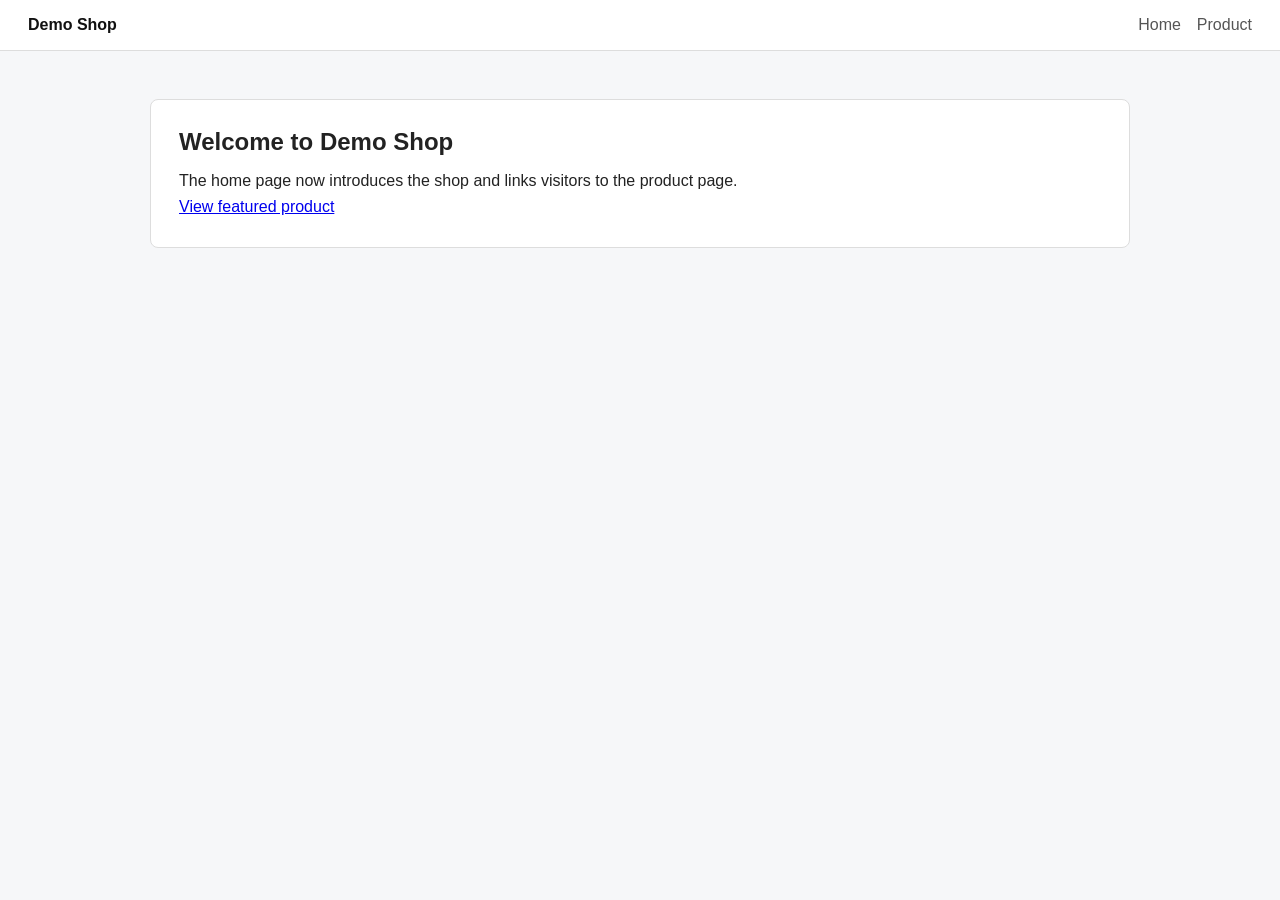
<file: index.html>
<!DOCTYPE html>
<html lang="en">
  <head>
    <meta charset="utf-8" />
    <meta name="viewport" content="width=device-width, initial-scale=1" />
    <title>Demo Shop | Home</title>
    <link rel="stylesheet" href="styles.css" />
  </head>
  <body>
    <header class="site-header">
      <a class="brand" href="index.html">Demo Shop</a>
      <nav>
        <a href="index.html">Home</a>
        <a href="product.html">Product</a>
      </nav>
    </header>

    <main class="page">
      <section class="intro">
        <h1>Welcome to Demo Shop</h1>
        <p>
          The home page now introduces the shop and links visitors to the
          product page.
        </p>
        <p><a href="product.html">View featured product</a></p>
      </section>
    </main>
  </body>
</html>
</file>
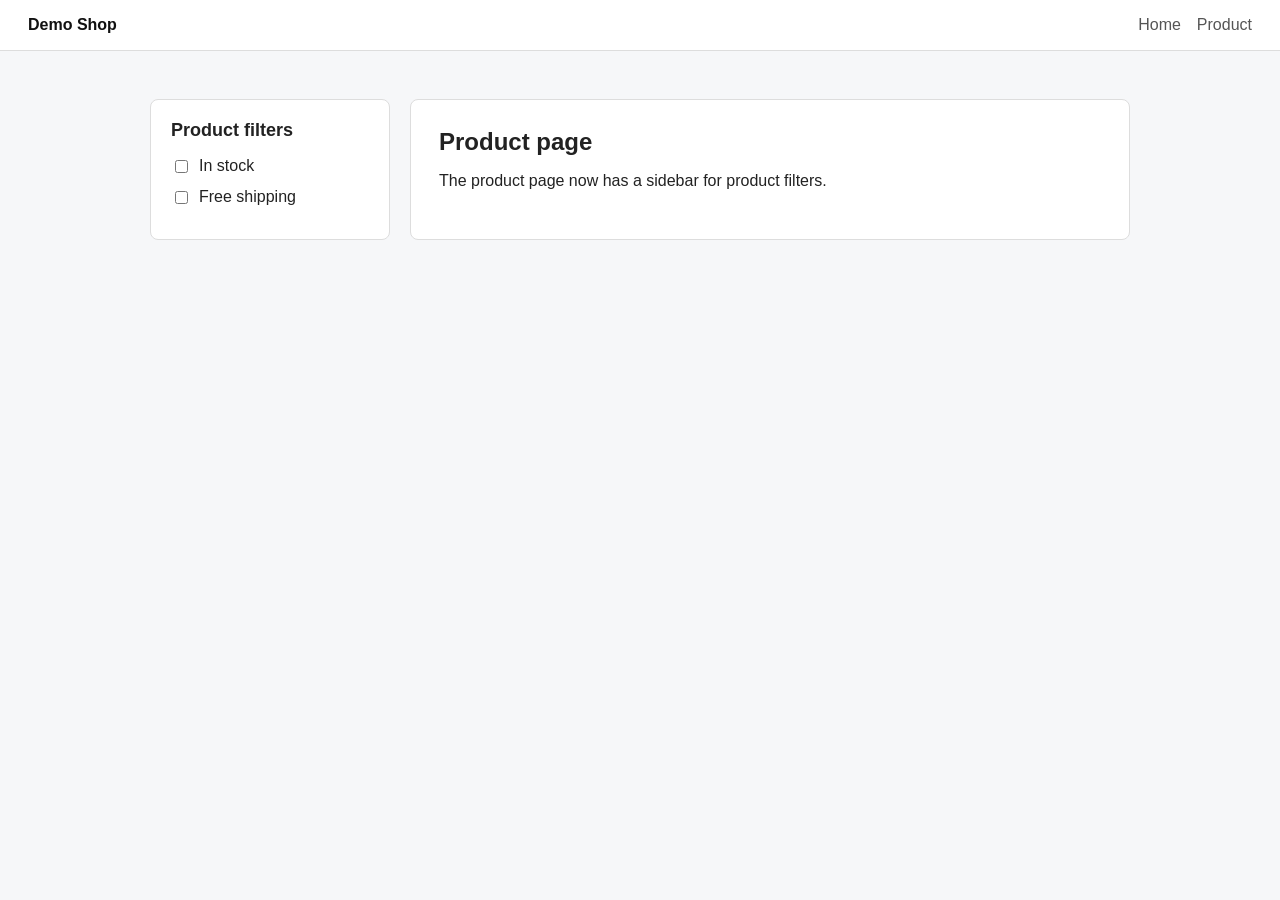
<file: product.html>
<!doctype html>
<html lang="en">
  <head>
    <meta charset="utf-8">
    <meta name="viewport" content="width=device-width, initial-scale=1">
    <title>Demo Shop | Product</title>
    <link rel="stylesheet" href="styles.css">
  </head>
  <body>
    <header class="site-header">
      <a class="brand" href="index.html">Demo Shop</a>
      <nav>
        <a href="index.html">Home</a>
        <a href="product.html">Product</a>
      </nav>
    </header>

    <main class="page product-layout">
      <aside class="product-sidebar">
        <h2>Product filters</h2>
        <label>
          <input type="checkbox">
          In stock
        </label>
        <label>
          <input type="checkbox">
          Free shipping
        </label>
      </aside>

      <section class="intro">
        <h1>Product page</h1>
        <p>The product page now has a sidebar for product filters.</p>
      </section>
    </main>
  </body>
</html>
</file>
<file: styles.css>
body {
  margin: 0;
  font-family: Arial, sans-serif;
  color: #222;
  background: #f6f7f9;
}

.site-header {
  display: flex;
  align-items: center;
  justify-content: space-between;
  padding: 16px 28px;
  background: #fff;
  border-bottom: 1px solid #ddd;
}

.brand {
  font-weight: 700;
  color: #111;
  text-decoration: none;
}

nav {
  display: flex;
  gap: 16px;
}

nav a {
  color: #555;
  text-decoration: none;
}

.page {
  width: min(980px, calc(100% - 32px));
  margin: 48px auto;
}

.intro {
  background: #fff;
  border: 1px solid #ddd;
  border-radius: 8px;
  padding: 28px;
}

.intro h1 {
  margin: 0 0 12px;
}

.intro p {
  margin: 0;
  line-height: 1.6;
}

.product-layout {
  display: grid;
  grid-template-columns: 240px 1fr;
  gap: 20px;
}

.product-sidebar {
  background: #fff;
  border: 1px solid #ddd;
  border-radius: 8px;
  padding: 20px;
}

.product-sidebar h2 {
  margin: 0 0 16px;
  font-size: 18px;
}

.product-sidebar label {
  display: flex;
  gap: 8px;
  margin: 12px 0;
}
</file>
